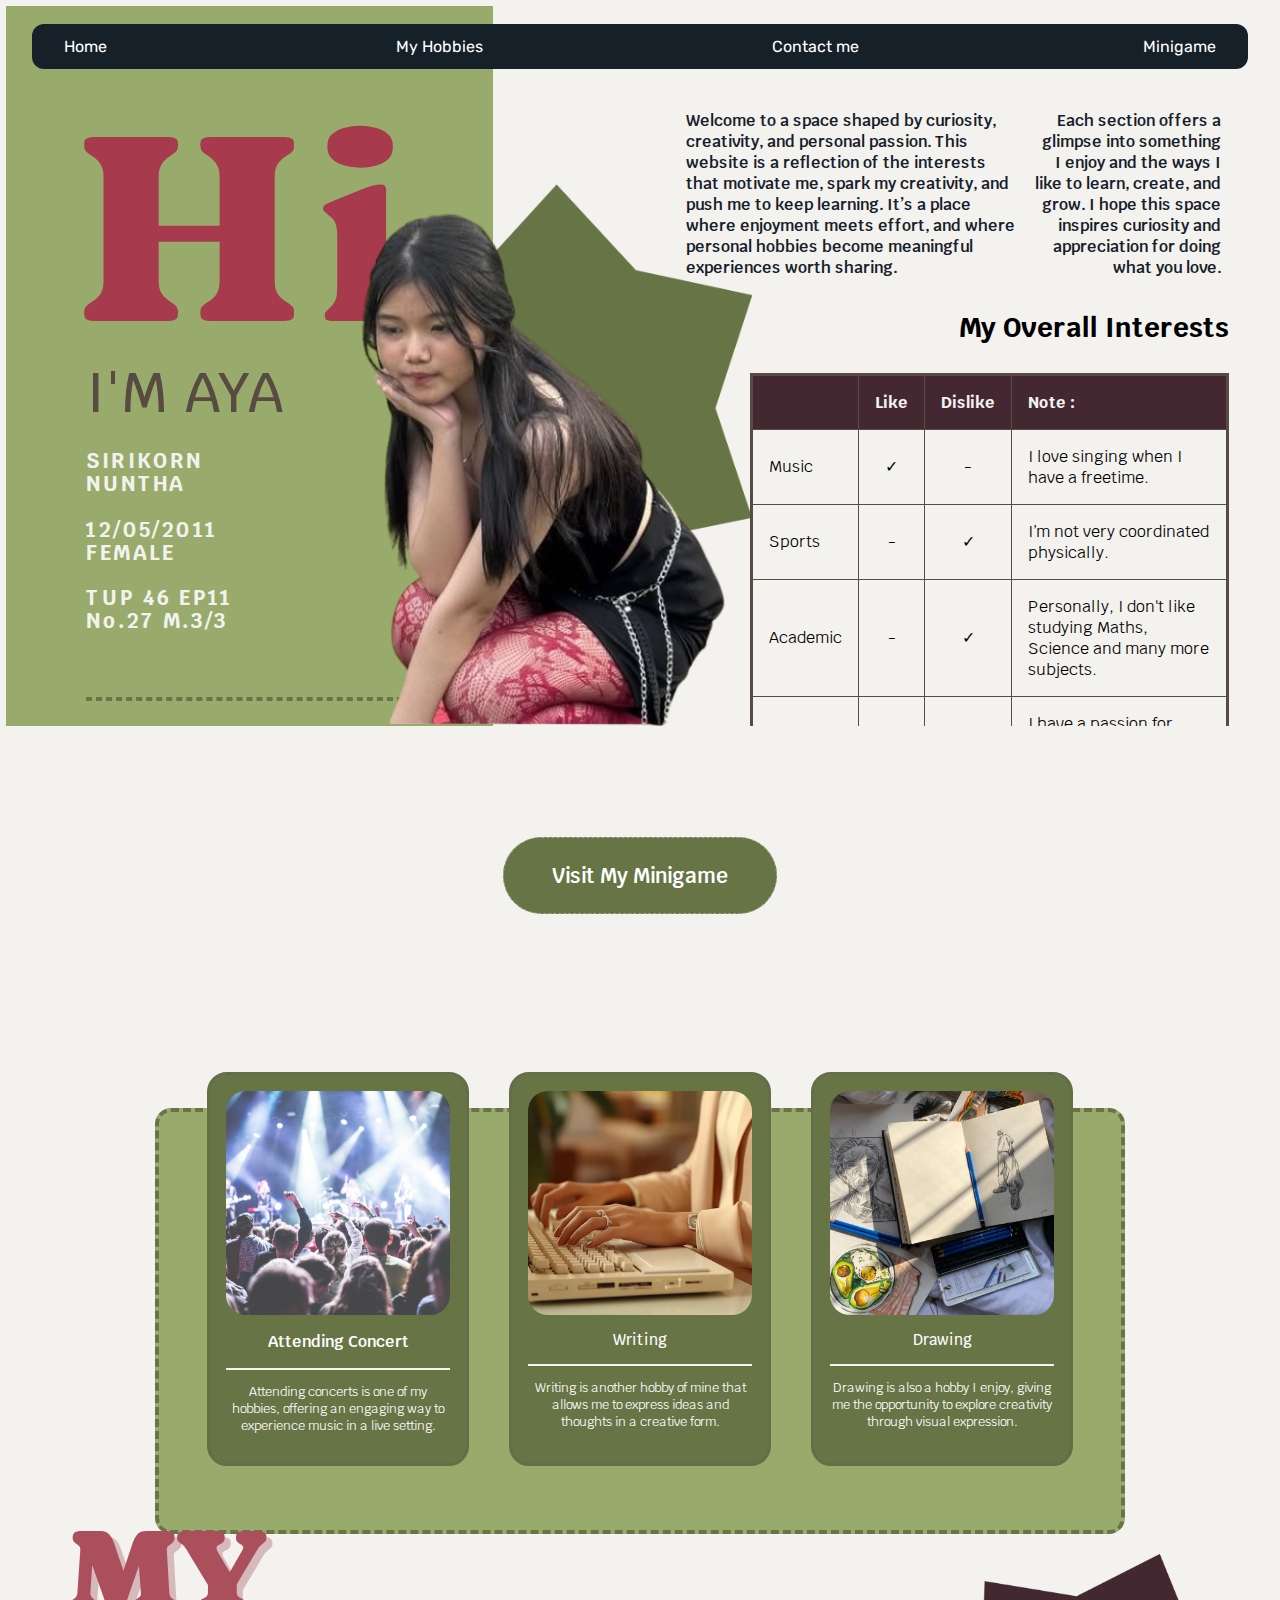
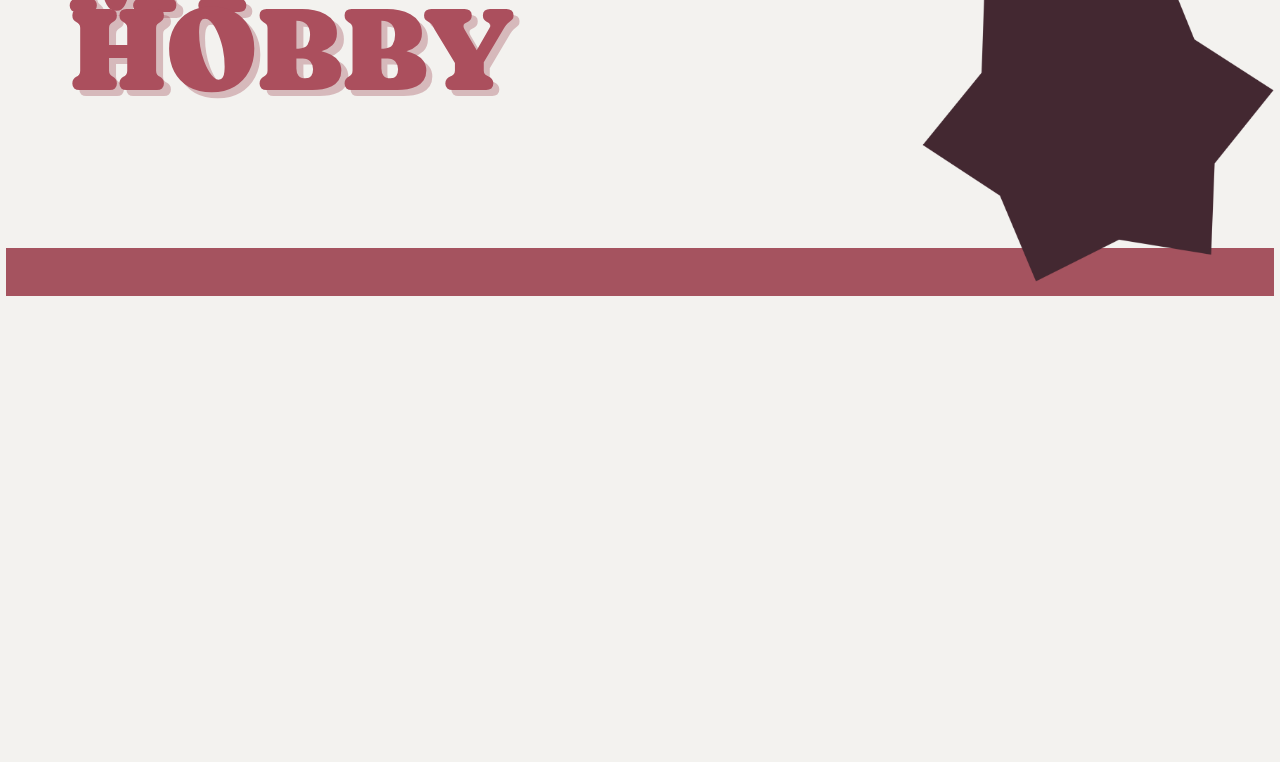
<file: index.html>
<!doctype html>
<html>
<head>
	<link rel="preconnect" href="https://fonts.googleapis.com">
<link rel="preconnect" href="https://fonts.gstatic.com" crossorigin>
<link href="https://fonts.googleapis.com/css2?family=Rubik:ital,wght@0,300..900;1,300..900&display=swap" rel="stylesheet">
<link href="https://fonts.googleapis.com/css2?family=Caprasimo&display=swap" rel="stylesheet">
<link href="https://fonts.googleapis.com/css2?family=Krub:ital,wght@0,200;0,300;0,400;0,500;0,600;0,700;1,200;1,300;1,400;1,500;1,600;1,700&display=swap" rel="stylesheet">


<meta charset="utf-8">
<meta name="viewport" content="width=device-width, initial-scale=1.0">

<title>My Hobby</title>
<link rel="stylesheet" href="Home.css">
</head>

<body style="zoom: 80%; justify-content: center;align-items: center; display: flex; flex-direction: column;">
<nav class="navbar">
  <a href="index.html">Home</a>

  <div class="dropdown">
    <button type="button" id="menu-toggle" onclick="menuFunction()">
      My Hobbies
    </button>

    <div id="Dropdown" class="dropdown-content">
      <a href="Hobby1.html">Attending Concert</a>
      <a href="Hobby2.html">Writing</a>
      <a href="Hobby3.html">Drawing</a>
    </div>
  </div>

  <a href="Contact.html">Contact me</a>
   <a href="Minigame.html">Minigame</a>
</nav>
<div class="wrapper1" >
    <div class="introduce">
        <h1>Hi</h1>
        <h2>I'M AYA</h2>
        <p>SIRIKORN<br>NUNTHA<br>
            <br>12/05/2011<br>FEMALE<br>
            <br>TUP 46  EP11<br>No.27 M.3/3</p>
            <hr style="border: 3px dashed #677446; margin-top: 80px;">
    </div>

    <img src="star1.PNG" style="width: 570px;
     position: absolute; z-index: -1; left: 420px; top: 220px;">

    <img src="me2.jpg" style="height: 700px; z-index: 5; position: relative; bottom: -100px; left: -250px;">
    <div class="right-box">
        <div class="description">
            
            <div class="left">
            <p>Welcome to a space shaped by curiosity, creativity, 
                and personal passion. This website is a reflection 
                of the interests that motivate me, spark my creativity,
                 and push me to keep learning. It’s a place where enjoyment 
                 meets effort, and where personal hobbies become meaningful
                  experiences worth sharing.</p></div>
             <div class="right"><p>Each section offers a glimpse into something I enjoy and the ways
             I like to learn, create, and grow. I hope this space inspires curiosity
              and appreciation for doing what you love.</p></div>
        </div>

        <h3 style="text-align: right; margin-right: 80px; font-size: 34px; margin-top: 20px;">My Overall Interests</h3>
        <table>
        <tr>
            <th style="text-align: left;">    </th>
            <th>Like</th>
            <th>Dislike</th>
            <th style="text-align: left;">Note :</th>
        </tr>
        <tr>
            <td style="text-align: left;">Music</td>
            <td>✓</td>
            <td>-</td>
            <td style="text-align: left;">I love singing when I have a freetime.</td>
        </tr>
        <tr>
               <td style="text-align: left;">Sports</td>
            <td>-</td>
            <td>✓</td>
            <td style="text-align: left;">I’m not very coordinated physically.</td>
        </tr>
        <tr>
            <td style="text-align: left;">Academic</td>
            <td>-</td>
            <td>✓</td>
            <td style="text-align: left;">Personally, I don't like studying Maths, Science and many more subjects.</td>
        </tr>
        <tr>
            <td style="text-align: left;">Arts</td>
            <td>✓</td>
            <td>-</td>
            <td style="text-align: left;">I have a passion for Arts.</td>
         
        </tr>
        </table>
        <div class="info-container">
           <a href="https://www.instagram.com/mayamiayaa/"><p>IG : MAYAMIAYAA</p></a>
           <a href="https://x.com/Carrot3a"><p>X : Carrot3a</p></a>


        </div>
    </div>


</div>



    
<br><br><br><br><br><br><br><br>
<div class="minigame-link">
        <a href="Minigame.html" style=" padding: 30px 60px; border-radius: 50px; border: #9fa985 dashed 2px;
        color: white; font-weight: 600; font-size: 26px; background-color: #677446; text-decoration: none; "> Visit My Minigame</a>


        
</div>
<br><br><br>
<div class="wrapper2">

    <div class="hobby-box">
        <div class="hobbies">
            <a href="Hobby1.html">
                <div><div class="hobby-img"><img src="attendingconcert.jpg"></div>
                    <h3 style="font-weight: 600; font-size: 20px;">Attending Concert</h3>
                    <hr style="border: 0.5px solid #f3f2ef;">
                    <p style="font-weight: 400;">Attending concerts is one of my hobbies, offering an engaging way to experience music in a live setting.</p>
                </div>
            </a>
             <a href="Hobby2.html">
                <div><div class="hobby-img"><img src="writing.avif"></div>
                    <h3 style="font-weight: 500;">Writing</h3>
                    <hr style="border: 0.5px solid #f3f2ef;">
                    <p style="font-weight: 400;">Writing is another hobby of mine that allows me to express ideas and thoughts in a creative form.</p>
                </div>
            </a>
             <a href="Hobby3.html">
                <div><div class="hobby-img"><img src="drawing.jpg"></div>
                    <h3 style="font-weight: 500;">Drawing</h3>
                    <hr style="border: 0.5px solid #f3f2ef; ">
                    <p style="font-weight: 400;">Drawing is also a hobby I enjoy, giving me the opportunity to explore creativity through visual expression.</p>
                </div>
            </a>
        </div>
</div>

    </div>



    <button id="topBtn"><img src="btnup.png" alt="Top Button"></button>


    <div class="wrapper4" style="width: 100%;">
    <h4 class="topichead">MY<br>HOBBY</h4>

   


    <footer class="foot" style="width: 100%; position: relative; overflow: visible; bottom: 0px;">
 <img src="star2.PNG" style="position: absolute; right: 0; bottom: 0px; width: 450px; height: auto; z-index: 2;">
    <div class="footer-bar" style="width: 100%; height: 60px; background-color: #a5535f;"></div>
</footer>

</div>
    <script>

function menuFunction() {
  document.getElementById("Dropdown").classList.toggle("show");
}

window.addEventListener("click", function(event) {
  if (!event.target.closest(".dropdown")) {
    document.getElementById("Dropdown").classList.remove("show");
  }
});


const topBtn = document.getElementById("topBtn");



window.addEventListener("scroll", () => {

  topBtn.style.display = window.scrollY > 300 ? "block" : "none";

});



topBtn.addEventListener("click", () => {

  window.scrollTo({ top: 0 });

});


</script>

</body>
</html>
</file>
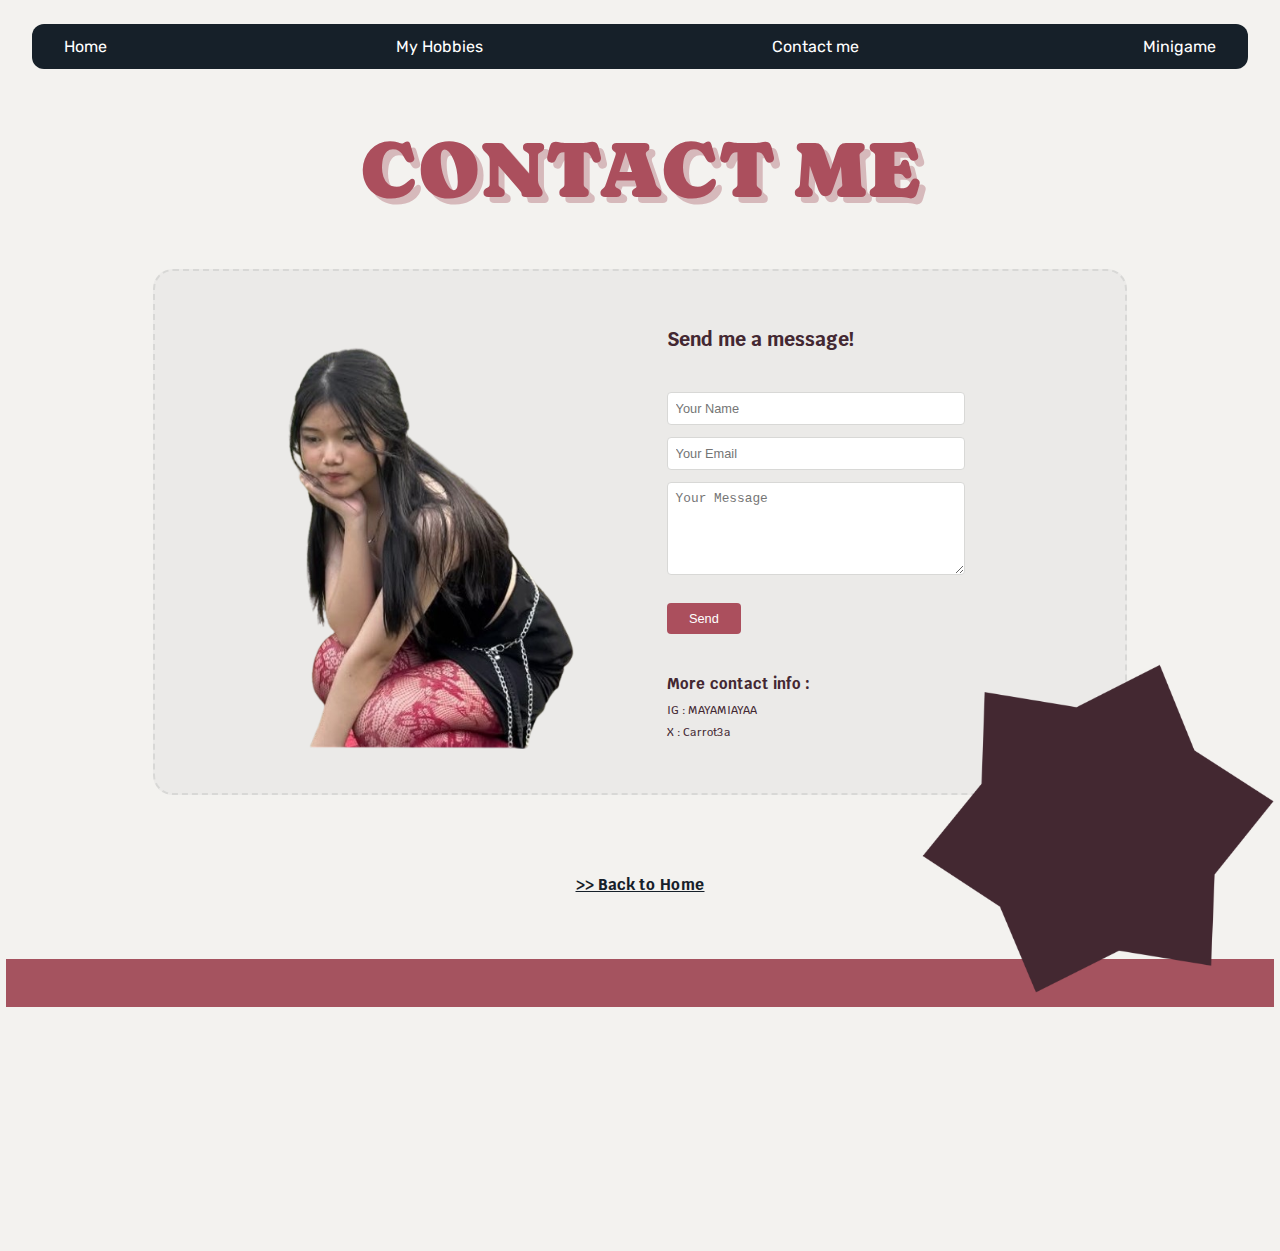
<file: Contact.html>
<!doctype html>
<html>
<head>
	<link rel="preconnect" href="https://fonts.googleapis.com">
<link rel="preconnect" href="https://fonts.gstatic.com" crossorigin>
<link href="https://fonts.googleapis.com/css2?family=Rubik:ital,wght@0,300..900;1,300..900&display=swap" rel="stylesheet">
<link href="https://fonts.googleapis.com/css2?family=Caprasimo&display=swap" rel="stylesheet">
<link href="https://fonts.googleapis.com/css2?family=Krub:ital,wght@0,200;0,300;0,400;0,500;0,600;0,700;1,200;1,300;1,400;1,500;1,600;1,700&display=swap" rel="stylesheet">


<meta charset="utf-8">
<meta name="viewport" content="width=device-width, initial-scale=1.0">

<title>My Hobby</title>
<link rel="stylesheet" href="Contact.css">
</head>

<body style="zoom: 80%; justify-content: center;align-items: center; display: flex; flex-direction: column;">
<nav class="navbar">
  <a href="index.html">Home</a>

  <div class="dropdown">
    <button type="button" id="menu-toggle" onclick="menuFunction()">
      My Hobbies
    </button>

    <div id="Dropdown" class="dropdown-content">
      <a href="Hobby1.html">Attending Concert</a>
      <a href="Hobby2.html">Writing</a>
      <a href="Hobby3.html">Drawing</a>
    </div>
  </div>

  <a href="Contact.html">Contact me</a>
   <a href="Minigame.html">Minigame</a>
</nav>

<div class="wrapper">

<h1 class="topichead">CONTACT ME</h1>
<div class="Contact" >
    <div class="left">
        <img src="me2.jpg" style="margin-bottom: 0;">
    </div>

    <div class="right">

        <h2>Send me a message!</h2>

        <form id="contactForm">
            <input type="text" id="name" name="name" placeholder="Your Name" required>
            <input type="email" name="email" placeholder="Your Email" required>
            <textarea name="message" placeholder="Your Message" required rows="5"></textarea>
            <button type="submit">Send</button>
        </form>

    <div class="info-container">
        <h3>More contact info :</h3>
         <a href="https://www.instagram.com/mayamiayaa/"><p style="margin-top: -5px;">IG : MAYAMIAYAA</p></a>
        <a href="https://x.com/Carrot3a"><p style="margin-top: -5px;">X : Carrot3a</p></a>
    </div>

    </div>
</div>
   

<a href="index.html" style="text-decoration: underline; color: #162029; font-weight: 700; font-size: larger;"> >> Back to Home</a>
</div>

    <footer class="foot" style="width: 100%; position: relative; overflow: visible; bottom: 0px;">
 <img src="star2.PNG" style="position: absolute; right: 0; bottom: 0px; width: 450px; height: auto; z-index: 2;">
    <div class="footer-bar" style="width: 100%; height: 60px; background-color: #a5535f;"></div>
</footer>

</div>
    <script>

function menuFunction() {
  document.getElementById("Dropdown").classList.toggle("show");
}

window.addEventListener("click", function(event) {
  if (!event.target.closest(".dropdown")) {
    document.getElementById("Dropdown").classList.remove("show");
  }
});

document.getElementById("contactForm").addEventListener("submit", function(event) {
    event.preventDefault(); 
    
    const name = this.elements["name"].value;

    alert("Thank you, " + name + "! Your message has been sent 💌");

    this.reset(); 
});

const topBtn = document.getElementById("topBtn");



window.addEventListener("scroll", () => {

  topBtn.style.display = window.scrollY > 300 ? "block" : "none";

});



topBtn.addEventListener("click", () => {

  window.scrollTo({ top: 0 });

});

</script>

</body>
</html>
</file>
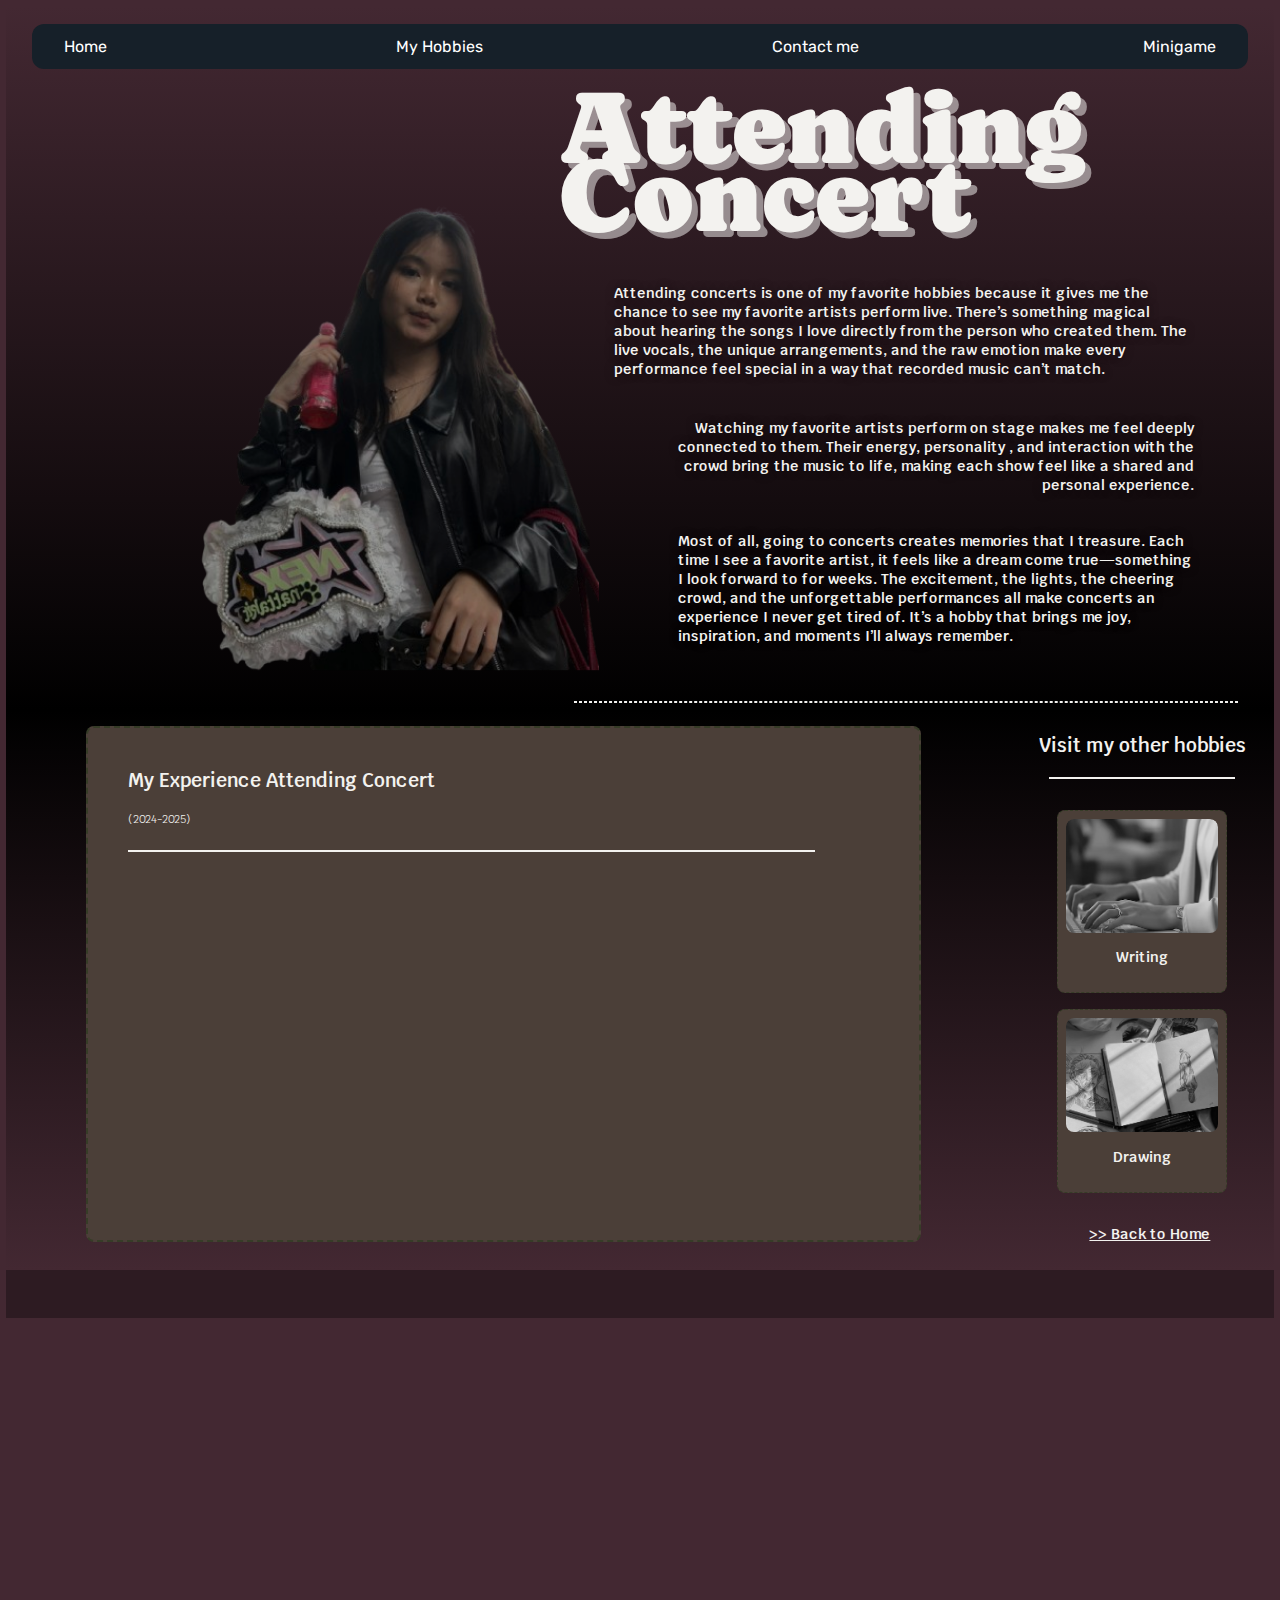
<file: Hobby1.html>
<!doctype html>
<html>
<head>
	<link rel="preconnect" href="https://fonts.gstatic.com" crossorigin>
<link href="https://fonts.googleapis.com/css2?family=Rubik:ital,wght@0,300..900;1,300..900&display=swap" rel="stylesheet">
<link href="https://fonts.googleapis.com/css2?family=Caprasimo&display=swap" rel="stylesheet">
<link href="https://fonts.googleapis.com/css2?family=Krub:ital,wght@0,200;0,300;0,400;0,500;0,600;0,700;1,200;1,300;1,400;1,500;1,600;1,700&display=swap" rel="stylesheet">



<meta charset="utf-8">
<title>My Hobby</title>
<link rel="stylesheet" href="Hobby1.css">
</head>

<body>
	<nav class="navbar">
  <a href="index.html">Home</a>

  <div class="dropdown">
    <button type="button" id="menu-toggle" onclick="menuFunction()">
      My Hobbies
    </button>

    <div id="Dropdown" class="dropdown-content">
      <a href="Hobby1.html">Attending Concert</a>
      <a href="Hobby2.html">Writing</a>
      <a href="Hobby3.html">Drawing</a>
    </div>
  </div>

  <a href="Contact.html">Contact me</a>
   <a href="Minigame.html">Minigame</a>
</nav>

	<div class="topic">
		<img src="me.jpg" class="overlay">
		
		<video muted autoplay loop="none" src="https://files.catbox.moe/kgrnxr.mp4" class="topicvid"></video>
		<div class="abouttopic">
			<div class="head">
				<h1>Attending<br> Concert</h1>
		</div>

		<p>Attending concerts is one of my favorite 
	hobbies because it gives me the chance to see my favorite artists 
	perform live. There’s something magical about hearing the songs I
	 love directly from the person who created them. The live vocals,
	 the unique arrangements, and the raw emotion make every performance 
	 feel special in a way that recorded music can’t match.
		</p>
		<p style="text-align: right; margin-left: 50px; margin-top: 50px;">
	Watching my favorite artists perform on stage makes me feel deeply connected to them. Their energy, personality
	, and interaction with the crowd bring the music to life, making each show feel like a shared and personal experience.
		<br><br><br>
		</p>
		<p style="margin-left: 80px;">
	Most of all, going to concerts creates memories that I treasure.
 	Each time I see a favorite artist, it feels like a dream come 
 	true—something I look forward to for weeks. The excitement, the 
 	lights, the cheering crowd, and the unforgettable performances 
 	all make concerts an experience I never get tired of. It’s a hobby 
 	that brings me joy, inspiration, and moments I’ll always remember.
		</p>
		<hr style="border: 2px dashed #f3f2ef; margin-right:45px; font-size: 8px; margin-top: 70px;">
	
		</div>
		
	</div>

	<div class="wrapper2">

<div class="experience">
	<div class="container">
		<p style= "font-size: 24px; font-weight: 600; text-align: left; color: #f3f2ef"> My Experience Attending Concert</p>
		<p style="font-size: 14px; font-weight: 400; text-align: left; color: #f3f2ef;">(2024-2025)</p>
		
	</div>
	<hr style="border: 2px solid #f3f2ef; margin-top: -5px; margin-bottom: 0; margin: 30px; font-size: 22px;">
		<div class="video-container">
			<div class="bar"><video muted autoplay loop="none" src="https://files.catbox.moe/w2zq6o.MP4" alt="Concert vdo 1"></video><p>Fanta Fest 2024 - VIIS</p></div>
			<div class="bar"><video muted autoplay loop="none" src="https://files.catbox.moe/kvyf5r.MP4" alt="Concert vdo 2"></video><p>Fanta Fest 2024 - BUS</p></div>
			<div class="bar"><video muted autoplay loop="none" src="https://files.catbox.moe/02wim1.MP4" alt="Concert vdo 3"></video><p>WALK THE LINE BKK</p></div>
			<div class="bar"><video muted autoplay loop="none" src="https://files.catbox.moe/f166qe.MP4" alt="Concert vdo 4"></video><p>Mixedpop 2025</p></div>
			<div class="bar"><video muted autoplay loop="none" src="https://files.catbox.moe/kgrnxr.mp4" alt="Concert vdo 5"></video><p>BUS Light The World</p></div>
			<div class="bar"><video muted autoplay loop="none" src="https://files.catbox.moe/jyritk.mp4" alt="Concert vdo 6"></video><p>centralwOrld <br>Countdown 2025</p></div>
		</div>
</div>

<div class="More">
	<div class="container1">
		<p style="font-size: 24px; font-weight: 600; color: #f3f2ef;">Visit my other hobbies</p>
	<hr style="border: 2px solid #f3f2ef; margin-top: 5px; margin-bottom: 20px; margin: 20px; font-size: 20px;">
	</div>
	<div class="links">
		<a href="Hobby2.html">
			<div class="box">
				<div class="img-box"><img src="writing.avif" alt="Writing" style="width: 100%; height: 200px; object-fit: cover; border-radius: 10px;"></div>
				<p>Writing</p>
			</div>
		</a>
		<a href="Hobby3.html">
			<div class="box" style="margin-top: 20px;">
				<div class="img-box"><img src="drawing.jpg" alt="Drawing" style="width: 100%; height: 200px; object-fit: cover; border-radius: 10px;"></div>
				<p>Drawing</p>
			</div>
		</a>
	<div class="bth"><a href="index.html"><p>>> Back to Home</p></a></div>
</div>

</div>
</div>

   <button id="topBtn"><img src="btnup.png" alt="Top Button"></button>

    <footer style="width: 100%; height: 60px; background-color: #2d1b22; margin: 0;"></footer>
	<script>
		function menuFunction() {
  document.getElementById("Dropdown").classList.toggle("show");
}

window.addEventListener("click", function(event) {
  if (!event.target.closest(".dropdown")) {
    document.getElementById("Dropdown").classList.remove("show");
  }
});
const topBtn = document.getElementById("topBtn");



window.addEventListener("scroll", () => {

  topBtn.style.display = window.scrollY > 300 ? "block" : "none";

});



topBtn.addEventListener("click", () => {

  window.scrollTo({ top: 0 });

});

	</script>
</body>
</html>
</file>
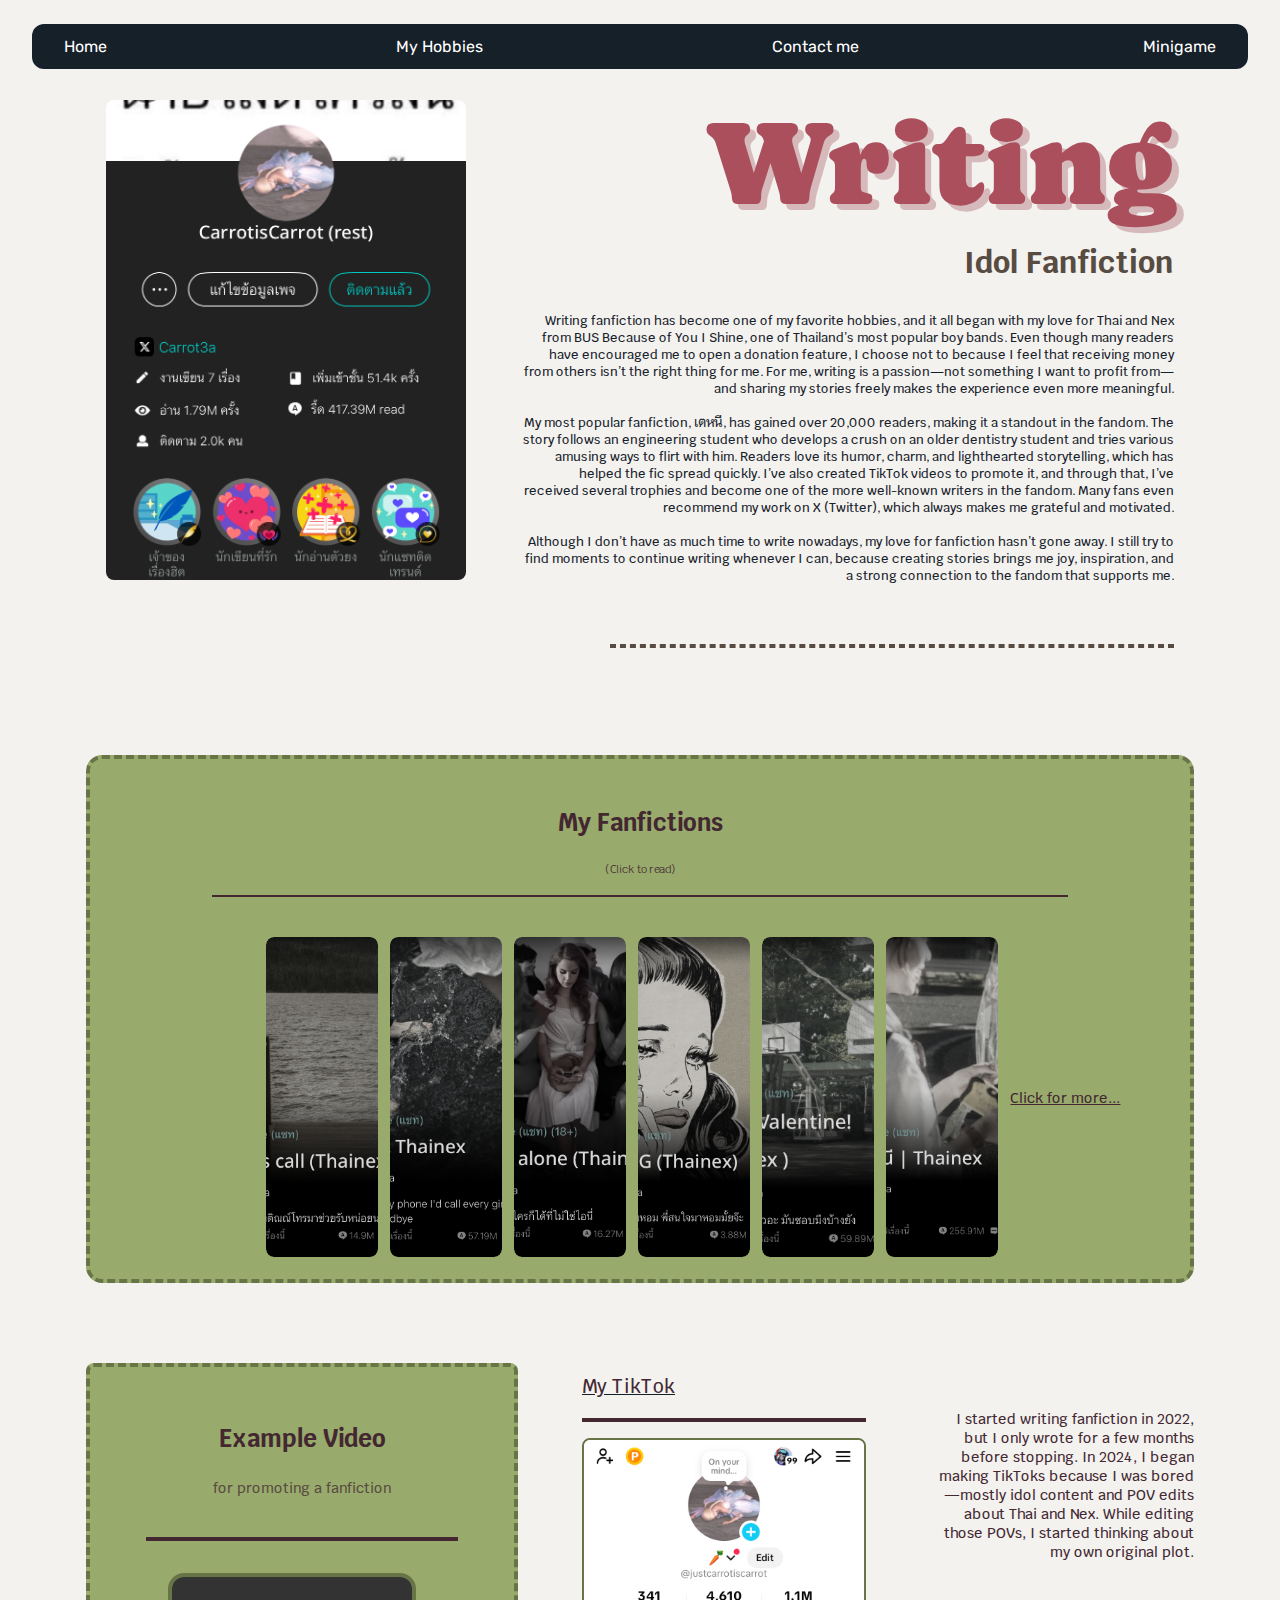
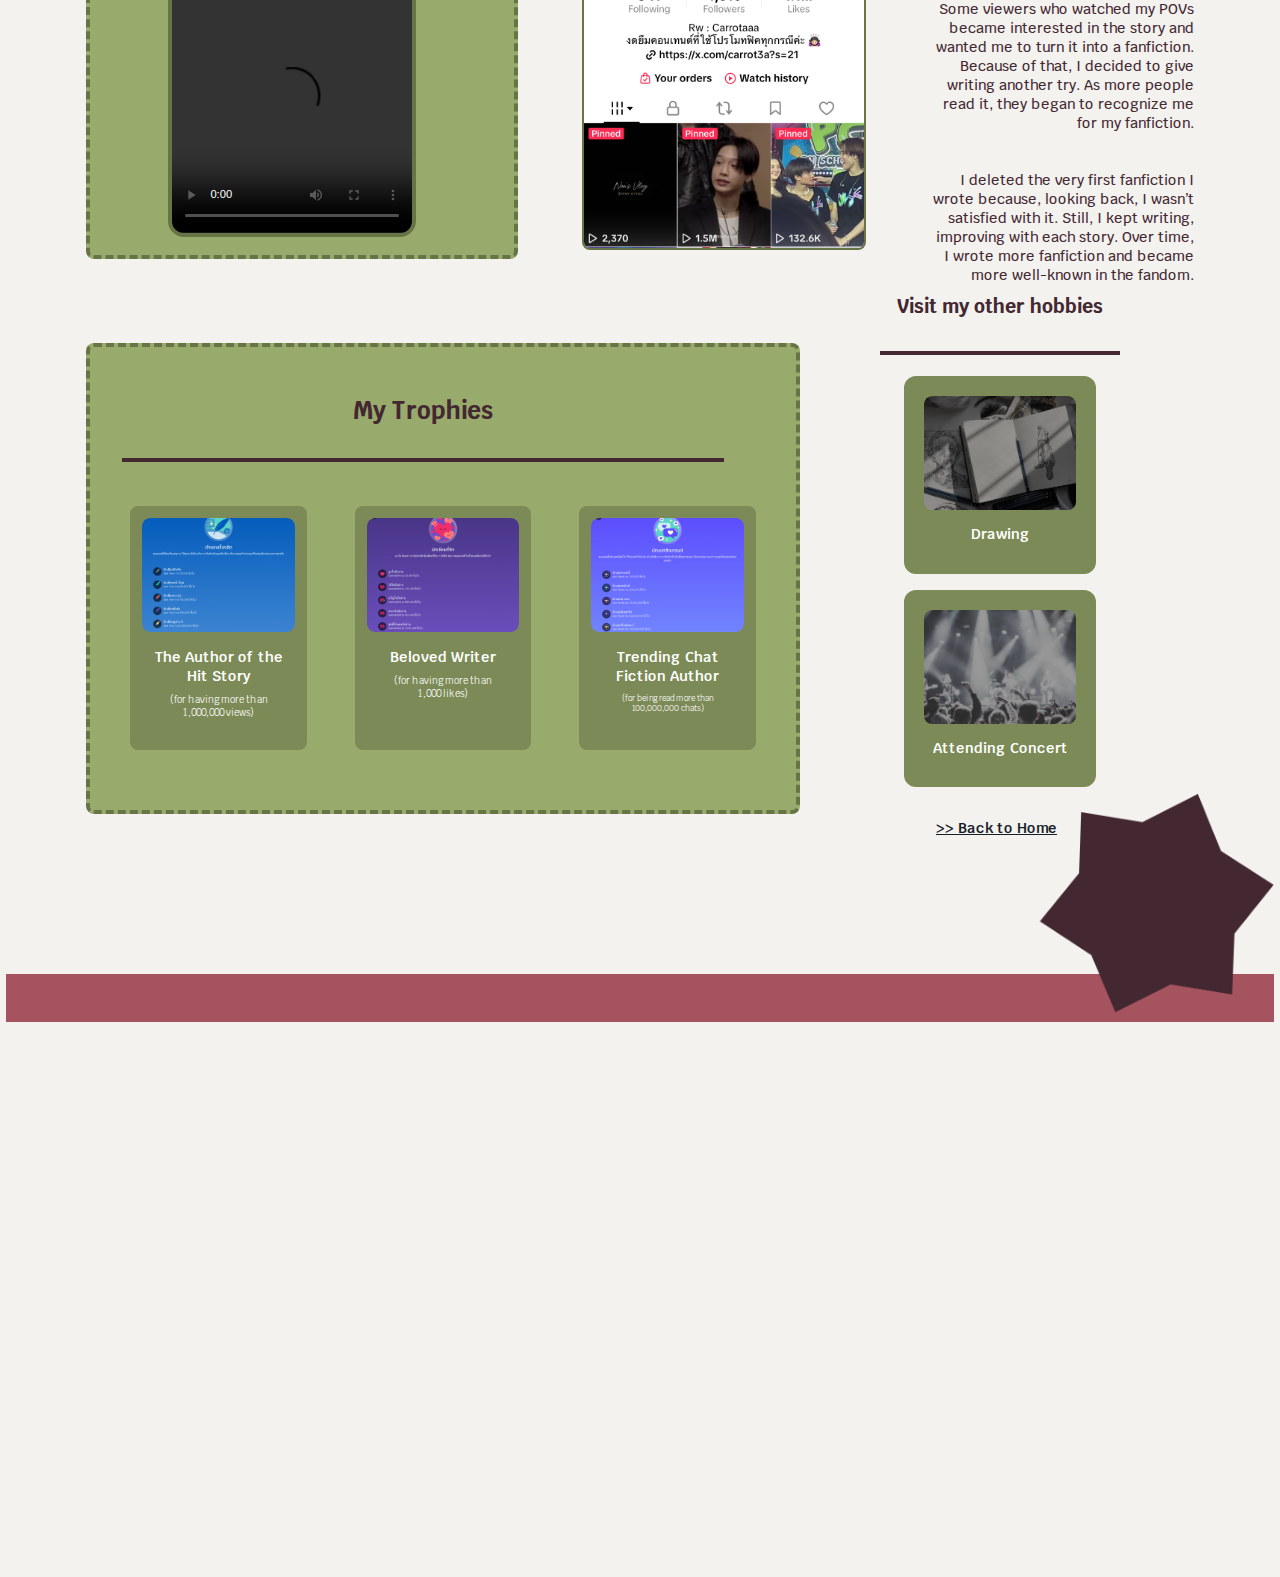
<file: Hobby2.html>
<!doctype html>
<html>
<head>
	<link rel="preconnect" href="https://fonts.gstatic.com" crossorigin>
<link href="https://fonts.googleapis.com/css2?family=Rubik:ital,wght@0,300..900;1,300..900&display=swap" rel="stylesheet">
<link href="https://fonts.googleapis.com/css2?family=Caprasimo&display=swap" rel="stylesheet">
<link href="https://fonts.googleapis.com/css2?family=Krub:ital,wght@0,200;0,300;0,400;0,500;0,600;0,700;1,200;1,300;1,400;1,500;1,600;1,700&display=swap" rel="stylesheet">

<meta charset="utf-8">
<title>My Hobby</title>
<link rel="stylesheet" href="Hobby2.css">
</head>

<body>
	<nav class="navbar">
  <a href="index.html">Home</a>

  <div class="dropdown">
    <button type="button" id="menu-toggle" onclick="menuFunction()">
      My Hobbies
    </button>

    <div id="Dropdown" class="dropdown-content">
      <a href="Hobby1.html">Attending Concert</a>
      <a href="Hobby2.html">Writing</a>
      <a href="Hobby3.html">Drawing</a>
    </div>
  </div>

  <a href="Contact.html">Contact me</a>
   <a href="Minigame.html">Minigame</a>
</nav>

	<div class="wrapper">
<div>
	
	<img src="profile.jpg" style="aspect-ratio: 3 / 4;
    width: 450px; object-fit: cover; border-radius: 10px;">
</div> 
<div>
	<p class="topichead">Writing</p>
	<p style="margin-top: -100px; font-weight: 700; font-size: 38px; text-align: right; color: #584b42;">Idol Fanfiction</p>

<p style="margin-top: 20px; font-weight: 500; text-align: right; padding-left: 70px;">
	Writing fanfiction has become one of my favorite hobbies,
     and it all began with my love for Thai and Nex from BUS Because of You I Shine,
      one of Thailand’s most popular boy bands. Even though many readers have encouraged
       me to open a donation feature, I choose not to because I feel that receiving money 
       from others isn’t the right thing for me. For me, writing is a passion—not something
        I want to profit from—and sharing my stories freely makes the experience even more meaningful.
<br><br>
My most popular fanfiction, เตหนี, has gained over 20,000 readers, making it a standout in the fandom.
 The story follows an engineering student who develops a crush on an older dentistry student and tries
  various amusing ways to flirt with him. Readers love its humor, charm, and lighthearted storytelling,
   which has helped the fic spread quickly. I’ve also created TikTok videos to promote it, and through 
   that, I’ve received several trophies and become one of the more well-known writers in the fandom.
    Many fans even recommend my work on X (Twitter), which always makes me grateful and motivated.
<br><br>
Although I don’t have as much time to write nowadays, my love for fanfiction hasn’t gone away. 
I still try to find moments to continue writing whenever I can, because creating stories brings
 me joy, inspiration, and a strong connection to the fandom that supports me.
</p>
<hr style="border: 3px dashed #584b42; margin-top: 75px; margin-left: 180px;">
	</div>
</div>


<div class="experience">
	<div class="container">
		<p style="color: #432832; font-size: 30px; font-weight: 700;">My Fanfictions</p>
        <p style="margin-top: -20px; font-size: 14px; font-weight: 400; color: #432832">(Click to read)</p>
	</div>
	<hr style="border: 1px solid #432832; margin-top: 5px; margin-bottom: 20px; width: 80%; text-align: center;">
		<div class="image-container">
			<a href="https://www.readawrite.com/a/e10327ff60b88e16d1595268434f076a?r=user_page" class="bar" target="_blank"><img src="misscall.jpg" alt="Concert vdo 1" ></video><p>Most Iconic</p></a>
			<a href="https://www.readawrite.com/a/59eb4986fcff48b4b8b4905dc0d5eaf0?r=user_page" class="bar" target="_blank"><img src="119.jpg" alt="Concert vdo 2"></video></a>
			<a href="https://www.readawrite.com/a/d08612ce366c26c8e624bb7a242646ca?r=user_page" class="bar" target="_blank"><img src="inn.jpg" alt="Concert vdo 3" ></video><p>Most Liked</p></a>
			<a href="https://www.readawrite.com/a/15854d7718191b69c1150a69dcb44fde?r=user_page" class="bar" target="_blank"><img src="jubjang.jpg" alt="Concert vdo 4"></video></a>
			<a href="https://www.readawrite.com/a/d6ed792988e25d014f90e58342fff194?r=user_page" class="bar" target="_blank"><img src="mrvalentines.jpg" alt="Concert vdo 5"></video></a>
			<a href="https://www.readawrite.com/a/1afc80fa0363dc6cb716dd86751f2331?r=user_page" class="bar" target="_blank"><img src="taynee.jpg" alt="Concert vdo 6"></video><p>Most Read</p></a>
            <div class="cfm">
                <a href="https://www.readawrite.com/?action=user_page&user_id_publisher=5883262&author=fbd35fd8cdd1c207e4a01be97bcafb1e" target="_blank"><p>Click for more...</p></a>
            </div>
            </div>
		</div>
</div>

<div class="wrapper2">

	<div class="video-player">
 
		<p style="color: #432832; font-weight: 700; font-size: 30px;">Example Video</p>
		<p style="margin-top: -20px; font-size: 18px; font-weight: 500; color: #584b42;">for promoting a fanfiction</p>
		<hr style="border: 3px solid #432832; margin-top: 5px; margin-bottom: 20px; margin: 40px;font-size: 14px;">
		<video src="https://files.catbox.moe/em1uzy.mp4" controls>

		</video>

	</div>

	<div class="mytt">
		<div><p style="font-size: 24px; color: #432832; text-decoration: none;">My TikTok</p></div>
		<hr style="border: 3px solid #432832; margin-top: 5px; margin-bottom: 20px;">
		<div class="img-cover">
		<a href="https://www.tiktok.com/@justcarrotiscarrot" target="_blank">
			<img src="ttpf.jpg" class="MytiktokProfile" >
		</a>
		</div>

	</div>
	<p style="font-size: 18px; color: #432832; height: 100%;
	 text-align: right; width: 400px; padding-top: 40px; font-weight: 500;">
		I started writing fanfiction in 2022, but I only wrote for a few months
		 before stopping. In 2024, I began making TikToks because I was bored—mostly
		  idol content and POV edits about Thai and Nex. While editing those POVs,
		   I started thinking about my own original plot.
		   <br><br><br>

		Some viewers who watched my POVs became interested in the story and wanted me 
		to turn it into a fanfiction. Because of that, I decided to give writing another 
		try. As more people read it, they began to recognize me for my fanfiction.
		<br><br><br>
	I deleted the very first fanfiction I wrote because, looking back, I wasn’t satisfied 
	with it. Still, I kept writing, improving with each story. Over time, I wrote more
	 fanfiction and became more well-known in the fandom.
	</p>

	</div>
</div>



<div class="wrapper3">

<div class="MyTrophies">
	<div class="container">
		<p style="color: #432832; font-weight: 800; font-size: 30px;">My Trophies</p>
		<hr style="border: 3px solid #432832; margin-top: 5px; margin-bottom: 20px; margin: 20px;">
	</div>
	<div class="Trophies">
			<div class="box1" style="cursor: pointer;">
				<div class="img-box1" onclick="preview(this)"><img src="theauthorofthehitsrory.PNG" alt="HitStory" style="width: 100%; height: 100%; object-fit: cover; border-radius: 10px;"></div>
				<p style="color: white;">The Author of the Hit Story</p>
				<p style="color: white; font-size: 12px; margin-top: 10px; font-weight: 400;margin: 20px;">(for having more than 1,000,000 views)</p>
			</div>
			<div class="box1" style="cursor: pointer;">
				<div class="img-box1" onclick="preview(this)"><img src="belovedwriter.PNG" alt="Beloved Writer" style="width: 100%; height: 100%; object-fit: cover; border-radius: 10px;"></div>
				<p style="color: white;">Beloved Writer</p>
				<p style="color: white; font-size: 12px; margin-top: 10px; font-weight: 400;margin: 20px;">(for having more than 1,000 likes)</p>
			</div>
            <div class="box1" style="cursor: pointer;">
                <div class="img-box1" onclick="preview(this)"><img src="trendingchatfictionauthoe.PNG" alt="Trending Chat Fiction Author" style="width: 100%; height: 100%; object-fit: cover; border-radius: 10px;"></div>
                <p  style="color: white;">Trending Chat Fiction Author</p>
				<p style="color: white; font-size: 10px; margin-top: 10px; font-weight: 400; margin: 20px;">(for being read more than 100,000,000 chats)</p>
            </div>
        </div>
    </div>
<div class="More">
	<div class="container">
		<p style="color:#432832; font-weight: 800;">Visit my other hobbies</p>
		<hr style="border: 3px solid #432832; margin-top: 30px;">
	</div>
	<div class="links">
		<a href="Hobby3.html">
			<div class="box">
				<div class="img-box"><img src="drawing.jpg" alt="Drawing" style="width: 100%; height: 200px; object-fit: cover; border-radius: 10px;"></div>
				<p style="color: white;">Drawing</p>
			</div>
		</a>
		<a href="Hobby1.html">
			<div class="box" style="margin-top: 20px;">
				<div class="img-box"><img src="attendingconcert.jpg" alt="Concert" style="width: 100%; height: 200px; object-fit: cover; border-radius: 10px;"></div>
				<p style="color: white;">Attending Concert</p>
			</div>
		</a>
	<div class="bth"><a href="index.html"><p>>> Back to Home</p></a></div>
</div>

</div>
</div>
<div id="imageModal" class="modal">
    <span class="close">&times;</span>
    <img id="modalImg" class="modal-content">
</div>

   <button id="topBtn"><img src="btnup.png" alt="Top Button"></button>

<div class="foot" style="width: 100%; position: relative; overflow: visible; bottom: -200px">
 <img src="star2.PNG" style="position: absolute; right: 0; bottom: 0px; width: 300px; height: auto; z-index: 2;">
    <footer style="width: 100%; height: 60px; background-color: #a5535f;"></footer>
</div>
    <script>
		function menuFunction() {
  document.getElementById("Dropdown").classList.toggle("show");
}

window.addEventListener("click", function(event) {
  if (!event.target.closest(".dropdown")) {
    document.getElementById("Dropdown").classList.remove("show");
  }
});

const topBtn = document.getElementById("topBtn");



window.addEventListener("scroll", () => {

  topBtn.style.display = window.scrollY > 300 ? "block" : "none";

});



topBtn.addEventListener("click", () => {

  window.scrollTo({ top: 0 });

});


function preview(element) {
    const modal = document.getElementById("imageModal");
    const modalImg = document.getElementById("modalImg");
    const img = element.querySelector("img");

    modal.style.display = "flex";
    modalImg.src = img.src;
}


document.querySelector(".close").addEventListener("click", function() {
    document.getElementById("imageModal").style.display = "none";
});


document.getElementById("imageModal").addEventListener("click", function(e) {
    if (e.target === this) {
        this.style.display = "none";
    }
});

	</script>
</body>
</html>
</file>
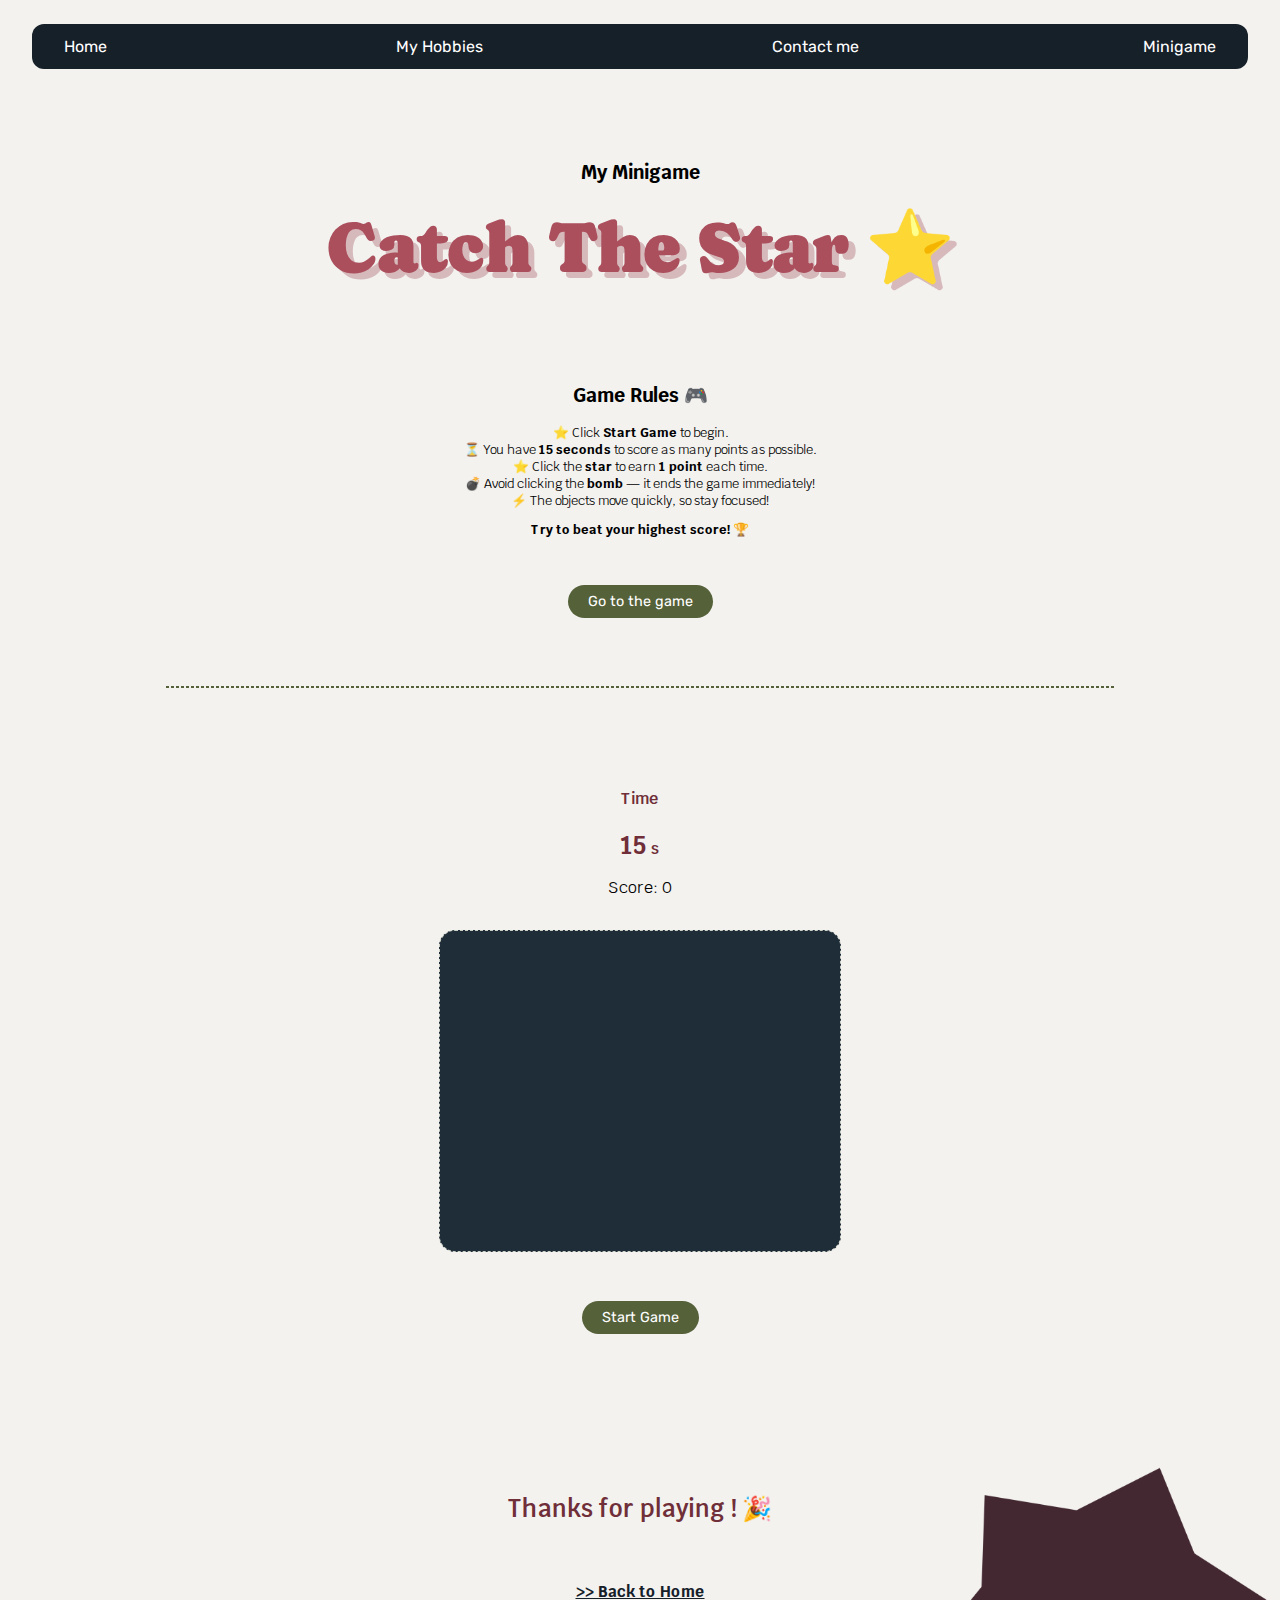
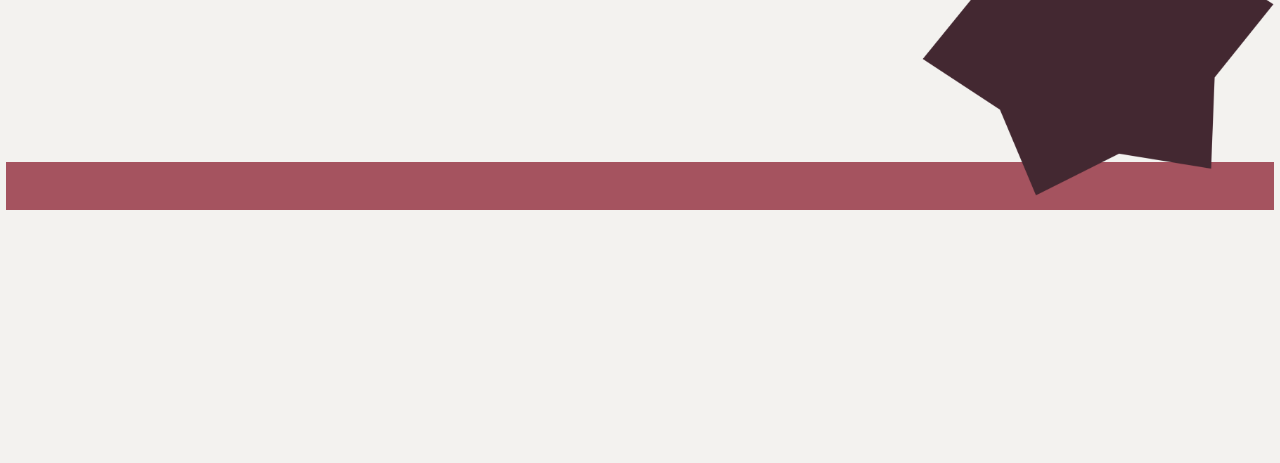
<file: Minigame.html>
<!doctype html>
<html>
<head>
	<link rel="preconnect" href="https://fonts.gstatic.com" crossorigin>
<link href="https://fonts.googleapis.com/css2?family=Rubik:ital,wght@0,300..900;1,300..900&display=swap" rel="stylesheet">
<link href="https://fonts.googleapis.com/css2?family=Caprasimo&display=swap" rel="stylesheet">
<link href="https://fonts.googleapis.com/css2?family=Krub:ital,wght@0,200;0,300;0,400;0,500;0,600;0,700;1,200;1,300;1,400;1,500;1,600;1,700&display=swap" rel="stylesheet">



<meta charset="utf-8">
<title>My Hobby</title>
<link rel="stylesheet" href="Minigame.css">

<style>
  .game-container {
    text-align: center;
    margin-top:-125px
}

#gameArea {
    width: 500px;
    height: 400px;
    margin: 40px auto;
    border: 2px dashed #cdd0c7;
    background-color: #1f2d38;
    border-radius: 20px;
    position: relative;
    overflow: hidden;
}

#star {
    font-size: 40px;
    position: absolute;
    cursor: grabbing;
    display: none;
    transition: transform 0.2s;
    z-index: 999;
}

#star:hover {
    transform: scale(1.3);
}

#startBtn, #goBtn {
    padding: 10px 25px;
    border-radius: 25px;
    border: none;
    background: #556139;
    color: white;
    cursor: pointer;
    font-size: 18px;
    font-family: "Rubik", sans-serif;
    transition: 0.3s;
}

#startBtn:hover {
    transform: scale(1.05);
}

#bomb {
    font-size: 40px;
    position: absolute;
    cursor: grabbing;
    display: none;
    transition: transform 0.2s;
    z-index: 999;
}

#bomb:hover {
    transform: scale(1.2);
}

    

    </style>
</head>



<body style="zoom: 80%;">
	<nav class="navbar">
  <a href="index.html">Home</a>

  <div class="dropdown">
    <button type="button" id="menu-toggle" onclick="menuFunction()">
      My Hobbies
    </button>

    <div id="Dropdown" class="dropdown-content">
      <a href="Hobby1.html">Attending Concert</a>
      <a href="Hobby2.html">Writing</a>
      <a href="Hobby3.html">Drawing</a>
    </div>
  </div>

  <a href="Contact.html">Contact me</a>
   <a href="Minigame.html">Minigame</a>
</nav>



<h2 style="text-align: center; margin-top: 200px;">My Minigame</h2>


<div class="game-container">
    <h2 class="topichead">Catch The Star ⭐</h2>
    <br>
    <h2>Game Rules 🎮</h2>
    <p>
        ⭐ Click <strong>Start Game</strong> to begin.<br>
        ⏳ You have <strong>15 seconds</strong> to score as many points as possible.<br>
        ⭐ Click the <strong>star</strong> to earn <strong>1 point</strong> each time.<br>
        💣 Avoid clicking the <strong>bomb</strong> — it ends the game immediately!<br>
        ⚡ The objects move quickly, so stay focused!

    </p>
    <p><strong>Try to beat your highest score! 🏆</strong></p>

    <br><br>
        <button id="goBtn">Go to the game</button>

    <br>
    <br>
    <br>
    <br>
     <br>

    <hr style="border: 2px dashed #556139; margin: 0 200px;">
    <p style="font-size: 20px; font-weight: 600; color: #6f2e38;">
      <br>
    <br>
    <br>
    <br>
  
    Time<br><br><span id="time" style="font-size: 30px; font-weight: 700">15</span> s
</p>
    <p  style="font-size: 20px;">Score: <span id="score">0</span></p>

    <div id="gameArea">
        <div id="star">⭐</div>
        <div id="bomb">💣</div>
    </div>
    <br>
    <button id="startBtn">Start Game</button>
</div>

<BR><BR><BR><BR><BR><BR><BR>
  <div style="text-align: center; margin-top: 50px;">
    <p style="font-size: 30px; font-weight: 600; color: #6f2e38;">Thanks for playing ! 🎉</p>
    <br><br>
    <a href="index.html" style="text-decoration: underline; color: #162029; font-weight: 700; font-size: larger;"> >> Back to Home</a>


    <button id="topBtn"><img src="btnup.png" alt="Top Button"></button>

 <footer class="foot" style="width: 100%; position: relative; overflow: visible; bottom: 0px; margin-top: 200px;">
 <img src="star2.PNG" style="position: absolute; right: 0; bottom: 0px; width: 450px; height: auto; z-index: 2;">
    <div class="footer-bar" style="width: 100%; height: 60px; background-color: #a5535f;"></div>
</footer>

<script>
		function menuFunction() {
  document.getElementById("Dropdown").classList.toggle("show");
}

window.addEventListener("click", function(event) {
  if (!event.target.closest(".dropdown")) {
    document.getElementById("Dropdown").classList.remove("show");
  }
});


function menuFunction() {
  document.getElementById("Dropdown").classList.toggle("show");
}

window.addEventListener("click", function(event) {
  if (!event.target.closest(".dropdown")) {
    document.getElementById("Dropdown").classList.remove("show");
  }
});



const goBtn = document.getElementById("goBtn");
goBtn.addEventListener("click", () => {

  window.scrollTo({ top: 650  });
}); 


const topBtn = document.getElementById("topBtn");



window.addEventListener("scroll", () => {

  topBtn.style.display = window.scrollY > 700 ? "block" : "none";

});



topBtn.addEventListener("click", () => {

  window.scrollTo({ top: 0 });

});



const star = document.getElementById("star");
const bomb = document.getElementById("bomb");
const gameArea = document.getElementById("gameArea");
const scoreDisplay = document.getElementById("score");
const timeDisplay = document.getElementById("time");
const startBtn = document.getElementById("startBtn");

let score = 0;
let timeLeft = 15;
let gameInterval;
let countdownInterval;

startBtn.addEventListener("click", startGame);

function startGame() {
    score = 0;
    timeLeft = 15;

    scoreDisplay.textContent = score;
    timeDisplay.textContent = timeLeft;

    star.style.display = "block";
    bomb.style.display = "block";
    startBtn.disabled = true;

    moveItems();

    gameInterval = setInterval(moveItems, 800);

    countdownInterval = setInterval(() => {
        timeLeft--;
        timeDisplay.textContent = timeLeft;

        if (timeLeft <= 0) {
            endGame("Time's up!");
        }
    }, 1000);
}

function moveItems() {
    moveElement(star);
    moveElement(bomb);
}

function moveElement(element) {
    const x = Math.random() * (gameArea.clientWidth - 40);
    const y = Math.random() * (gameArea.clientHeight - 40);

    element.style.left = x + "px";
    element.style.top = y + "px";
}

star.addEventListener("click", function() {
    score++;
    scoreDisplay.textContent = score;
});

bomb.addEventListener("click", function() {
    endGame("💣 BOOM! You clicked the bomb!");
});

function endGame(message) {
    clearInterval(gameInterval);
    clearInterval(countdownInterval);

    star.style.display = "none";
    bomb.style.display = "none";
    startBtn.disabled = false;

    alert(message + " Final score: " + score);

    timeLeft = 15;
    timeDisplay.textContent = timeLeft;

   
    score = 0;
    scoreDisplay.textContent = score; }

</script>
</body>
</html>
</file>
<file: Home.css>
body {
    background-color: #f3f2ef;
      font-family: "Krub", sans-serif;
    }





a {
    text-decoration: none;
    color: white; 
    font-weight: 400; 
    transition: 0.3s;
   
     }


a:hover {
    color:#cfcfcf;
     transform: scale(1.02)
}

.navbar {
  background: #162029;
  color: white;
  padding: 15px 40px;
  display: flex;
  justify-content: space-between;
  align-items: center;
  position: fixed;
  right: 40px;
  left: 40px;
  top: 30px;
  border-radius: 15px;
  z-index: 9999;
  font-family: "Rubik", sans-serif;
  font-size: 20px;
}


.navbar a {
  text-decoration: none;
  color: white;
  font-weight: 400;
  transition: 0.3s;
}

.navbar a:hover {
  color: #cfcfcf;
  transform: scale(1.02);
}


.dropdown {
  position: relative;
}


#menu-toggle {
  background: none;
  border: none;
  color: white;
  font-family: "Rubik", sans-serif;
  font-size: 20px;
  cursor: pointer;
  transition: 0.3s;
}

#menu-toggle:hover {
  color: #cfcfcf;
  transform: scale(1.02);
}


.dropdown-content {
  display: none;
  position: absolute;
  top: 55px; 
  left: 0;
  background-color: #162029;
  min-width: 200px;
  border-radius: 10px;
  overflow: hidden;
  z-index: 10000;
  box-shadow: 0px 8px 16px rgba(0,0,0,0.3);
}


.dropdown-content a {
  display: block;
  padding: 15px 20px;
  color: white;
  text-decoration: none;
  font-size: 18px;
}

.dropdown-content a:hover {
  background-color: #1f2d38;
}


.show {
  display: block;
}


.wrapper1{
    display: flex;
    align-items: center;
    box-sizing: border-box;
    margin-top: -50px;
    margin: 0;
    width: 100%;
    overflow: hidden;
    height: 900px;
   
}


.introduce{
    background-color: #99ab6c; 
    padding: 50px 100px; 
    margin-top: 0;

}

.introduce h1{
    font-family: "Caprasimo", serif;
    font-size: 370px;
    color: #a73a4c;
    margin-top: 40px;
    margin-right: 0;
    margin-left: -20px;
    font-weight: 400;
       -webkit-text-stroke-width: 20px;
    -webkit-text-stroke-color: #99ab6c;
}
.introduce h2{
    font-size: 70px;
    color: #584b42;
    margin-top: -300px;
    font-weight: 500;
    letter-spacing: 2px;

}

.introduce p{
    font-size: 26px;
    color: #f3f2ef;
    line-height: 1.1;
    font-weight: 700;
    margin-top: -30px;
    letter-spacing: 3px;
}

.description{
   display: flex;
   color: #162029;
   flex-direction: row;
   font-weight: 600;
   font-size: 20px;
   margin-right: 90px;
   
   
}

.left{
    text-align: left;
    margin-left: 0;
}
.right{
    text-align: right;
    margin-left: 20px;
    
}

.right-box{
    height: 100% ;
    margin-right: 0px;
    margin-top: 120px;
    padding-right: 20px;
    margin-left: -400px;
    padding: 0 80px;
    display: flex;
    flex-direction: column;
    padding-top: 100px;

}


table {
    margin-top: 20px;
    border-collapse: collapse;
    font-size: 20px;
    background-color: #f3f2ef;
    border: 4px solid #584b42;
    text-align: center;
    margin: 0 80px;

}


td, th {padding: 20px;
        border: 2px solid#584b42;}

th {background-color: #432832;
     color: #f3f2ef;}


.info-container a p {
    border: 3px solid #677446;
    padding: 20px 60px;
    text-align: center;
    border-radius: 60px;
    font-size: 20px;
    font-weight: 600;
    color: #677446;
}
.info-container {
    display: flex;
     gap: 100px;
     margin-left:200px;
     margin-top: 20px;
    transition: 0.3s ease;
}

.info-container a:hover {
    filter: brightness(0.5);
    transform: scale(1.02);
    cursor: grab;
}
.wrapper2 {
    height: 60vh;
    margin-right: 0;
    margin-left: 0;
    padding: 250px;
    overflow: hidden;
    padding-bottom: 100px;
    margin-top: 0px;
}

.hobby-box {
    background-color: #99ab6c;
    border: 5px dashed #677446;
    border-radius: 20px;
    padding: 50px 60px;
    align-items: center;
    margin-top: -40px;
}
.hobbies {
    display: flex;
    gap: 50px;
    margin-top: -100px;
    justify-content: center;

}

.hobbies a {
    background-color: #677446;
    border-radius: 25px;
    padding: 20px;
    border: 4px solid #656f47;
    text-align: center;
    width: 280px;
    margin-bottom: 30px;
    transition: 0.5s ease;
    
    
}

.hobbies a:hover {
    color: white;
    transform: translateY(-20px);
}

.hobby-img {
    width: 280px;
    aspect-ratio: 1/1;
    border-radius: 25px;
    overflow: hidden;
}

.hobby-img img{
    width: 100%;
     height: 280px;
      object-fit: cover; 
      border-radius: 10px;
}
.topichead {
    font-family: "Caprasimo", serif;
    font-size: 150px;
    color: #ab4f5d;
    font-weight: 400;
    z-index: 5;
    text-shadow: 8px 8px 0px#9231414c;
    line-height: 0.65;
    letter-spacing:-2px;
    margin-left: 80px;
    margin-top: -150px;
    padding-bottom: 0;
}

#topBtn {
    position: fixed;
    bottom: 30px;
    right: 49%;
    background-color: #162029;
    border: none;
    border-radius: 50%;
    padding: 15px 16px;
    cursor: pointer;
    display: none; 
    z-index: 10000;

}
</file>
<file: Contact.css>
body {
    background-color: #f3f2ef;
      font-family: "Krub", sans-serif;
    }





a {
    text-decoration: none;
    color: white; 
    font-weight: 400; 
    transition: 0.3s;
   
     }


a:hover {
    color:#cfcfcf;
     transform: scale(1.02)
}

.navbar {
  background: #162029;
  color: white;
  padding: 15px 40px;
  display: flex;
  justify-content: space-between;
  align-items: center;
  position: fixed;
  right: 40px;
  left: 40px;
  top: 30px;
  border-radius: 15px;
  z-index: 9999;
  font-family: "Rubik", sans-serif;
  font-size: 20px;
}


.navbar a {
  text-decoration: none;
  color: white;
  font-weight: 400;
  transition: 0.3s;
}

.navbar a:hover {
  color: #cfcfcf;
  transform: scale(1.02);
}


.dropdown {
  position: relative;
}


#menu-toggle {
  background: none;
  border: none;
  color: white;
  font-family: "Rubik", sans-serif;
  font-size: 20px;
  cursor: pointer;
  transition: 0.3s;
}

#menu-toggle:hover {
  color: #cfcfcf;
  transform: scale(1.02);
}


.dropdown-content {
  display: none;
  position: absolute;
  top: 55px; 
  left: 0;
  background-color: #162029;
  min-width: 200px;
  border-radius: 10px;
  overflow: hidden;
  z-index: 10000;
  box-shadow: 0px 8px 16px rgba(0,0,0,0.3);
}


.dropdown-content a {
  display: block;
  padding: 15px 20px;
  color: white;
  text-decoration: none;
  font-size: 18px;
}

.dropdown-content a:hover {
  background-color: #1f2d38;
}


.show {
  display: block;
}


.Contact {
    display: flex;
    margin-top: 0;
    background-color: #ebeae8;
    padding: 50px 100px;
    border-radius: 25px;
    border: 3px dashed #d8d8d6;
    margin-bottom: 100px;
    gap: 100px;
}

.topichead {
    font-size: 100px;
    font-family: "Caprasimo", serif;
    color: #ab4f5d;
    font-weight: 400;
     text-shadow: 8px 8px 0px#9231414c;
    text-align: center;

}

.wrapper {
    display: flex;
    flex-direction: column;
    align-items: center;
    justify-content: center;
    padding: 80px;
}

.right h3, .right h2 {
    color: #432832;

}

.info-container a p{
   color: #432832;
   font-size: 14px; 
   font-weight: 500;
}


.right{
  margin-right: 100px;

}

form{
    display: flex;
    flex-direction: column;
    gap: 15px;
    margin-top: 50px;
    text-align: left;
    width: 100%;
}


form input, textarea {
    padding: 10px;
    border: 1px solid #d8d8d6;
    outline: none;   
    border-radius: 5px;
    font-size: 16px;
    width: 350px;
}

input:focus,
textarea:focus {
  border: 2px dashed #ab4f5d;
}

.info-container{
 margin-top: 50px;
}

form button{
    background-color: #ab4f5d;
    color: white;
    border: none;
    padding: 10px 20px;
    border-radius: 5px;
    font-size: 16px;
    cursor: pointer;
    transition: 0.3s;
    width: 25%;
    margin-top: 20px;
    transition: 0.3s ease;
}

form button:hover {
    background-color: #923141;
    transform: scale(1.05);
}
</file>
<file: Hobby1.css>
body {
    background-color: #432832;
      font-family: "Krub", sans-serif;
      zoom: 80%
    }

a {
    text-decoration: none;
    color: white; 
    font-weight: 400; 
    transition: 0.3s;
   
     }


a:hover {
    color:#cfcfcf;
     transform: scale(1.02)
}

.navbar {
  background: #162029;
  color: white;
  padding: 15px 40px;
  display: flex;
  justify-content: space-between;
  align-items: center;
  position: fixed;
  right: 40px;
  left: 40px;
  top: 30px;
  border-radius: 15px;
  z-index: 9999;
  font-family: "Rubik", sans-serif;
  font-size: 20px;
}


.navbar a {
  text-decoration: none;
  color: white;
  font-weight: 400;
  transition: 0.3s;
}

.navbar a:hover {
  color: #cfcfcf;
  transform: scale(1.02);
}


.dropdown {
  position: relative;
}


#menu-toggle {
  background: none;
  border: none;
  color: white;
  font-family: "Rubik", sans-serif;
  font-size: 20px;
  cursor: pointer;
  transition: 0.3s;
}

#menu-toggle:hover {
  color: #cfcfcf;
  transform: scale(1.02);
}


.dropdown-content {
  display: none;
  position: absolute;
  top: 55px; 
  left: 0;
  background-color: #162029;
  min-width: 200px;
  border-radius: 10px;
  overflow: hidden;
  z-index: 10000;
  box-shadow: 0px 8px 16px rgba(0,0,0,0.3);
}


.dropdown-content a {
  display: block;
  padding: 15px 20px;
  color: white;
  text-decoration: none;
  font-size: 18px;
}

.dropdown-content a:hover {
  background-color: #1f2d38;
}


.show {
  display: block;
}

.wrapper {
    border: 3px dashed #363c27; 
    border-radius: 10px; 
    margin: 100px; 
	margin-top: 100px; 
    padding: 25px; 
    color: #162029;
    display: flex; 
    gap: 40px;
    padding-right: 180px; 
}

.experience {
    justify-content: left;
    padding: 20px;
    background: #4b3f38;
    border-radius: 10px;
    border: 3px dashed #363c27;
    height: 600px;
    margin-top: 0px;
    margin-left: 100px;
    width: 58%;
    overflow: hidden;
    margin-bottom: 35px;
    padding-right: 100px;
}

.video-container {
    display: flex;
    gap: 15px;
    overflow-x: auto;
    align-items: center;
    height: auto;
    width: 100%;
    overflow: hidden;
    margin-top: 0;
    margin-left: 30px;
    
}

.video-player p {
    font-size: 24px;
    font-weight: 600;
    text-align: center;
    padding: 10px;
}

.container {
    margin-left: 30px;
    width: fit-content;
    margin-top: 30px;
}
.container1 {
   text-align: center;
   padding: 0;
}

.bar {
    flex: 0 0 auto;
    flex-basis: 140px;
    height: 400px;
    overflow: hidden;
    border-radius: 10px;
    cursor: pointer;
    transition: flex-basis 0.5s ease;
    width: 200px;
    position: relative;
}

.bar:hover {
    flex-basis: 250px;
}
.bar video {
    width: 100%;
    height: 100%;
    object-fit: cover;
    filter: grayscale(100%) brightness(0.85);
    transition: filter 0.5s ease, transform 0.5s ease;
    pointer-events: none;
    border-radius: 10px;
}
.bar:hover video {
    filter: none;
    transform: scale(1.05);
}

.bar p
{
    position: absolute;
    bottom: 10px;
    left: 10%;
    color: #f3f2ef;
    font-size: 18px;
    font-weight: 600;
    text-shadow: 0 0 5px rgba(0, 0, 0, 0.7);
    pointer-events: none;
    opacity: 0;
    transition: opacity 0.5s ease;
    z-index: 1;
}

.bar:hover p {
    opacity: 1;
}

.More {
    padding: 10px;
    height: 600px;;
    margin-right: 0;
    justify-content: left;
    margin-top: 25px;
    margin-left: 130px;
    overflow: visible;
    margin-top: -25px;
}

.links {
    align-items: center;
    height: auto;
    width: 100%;
    overflow: hidden;
    padding: 30px;
    margin-top: -12px;
    
}
.box {
    height: auto;
    overflow: hidden;
    border-radius: 10px;
    cursor: pointer;
    transition: 0.5s ease;
    width: 190px;
    border: 2px dashed #363c27;
    align-items: center;
    padding: 10px;
    background-color: #4b3f38;
    padding-bottom: 15px;
    text-align: center; 
}

.img-box {
    aspect-ratio: 4/3;
    overflow: hidden;
    border-radius: 10px;
}

.img-box img {
    width: 100%;
    height: 100%;
    object-fit: cover;
    transition: 0.5s ease;
    filter: grayscale(100%) brightness(0.9);
}

.box p {
    font-size: 18px;
    font-weight: 600;
    color: #f3f2ef;
}

.box:hover {
    transform: scale(1.02);
}
.box:hover img {
    filter: none;
}
.bth a p {
    font-size: 18px;
    font-weight: 600;
    color: #f3f2ef;
    text-align: center;
    text-decoration: underline;
    margin-right: 10px;
}

.wrapper2 {
    display: flex;
    width: 100%;
    background: linear-gradient(to bottom, #000000, #432832);
    margin-top: 0;
    padding-top: 20px;
}

.bth {
    display: flex;
    text-align: center;
    margin-top: 20px;
    margin-left: 40px;
   
}
.topic {
    text-align: center;
    margin: 0;
    padding-bottom: 5px;
    display: flex;
   background: linear-gradient(to top, #000000, #432832);
}

.topicvid {
    filter: grayscale(100%) brightness(0.7) blur(2px);
     aspect-ratio: 3/4;
     width: 600px;
     margin-top: 50px;
     margin-left: 60px;
  
}

.abouttopic {
    margin-left: 50px;
   margin-top: 100px;
}
.head {
    margin-top: 30px;
    text-align: left;
}

.overlay {
    position: absolute;
    margin-top: 450px ;
    left: 29%;
    transform: translate(-50%, -50%);
    width: 570px;
    height: auto;
    z-index: 3;
    filter: brightness(0.7);
    transition: 0.3s ease;
}


.overlay:hover {
    filter: none;
}

.head {
    margin-top: 10px;
    margin-left: -40px
}
.head h1 {
    color: #f3f2ef;
    z-index: 1;
    margin-left: 20px;
    margin-top: 2px;
    font-family: "Caprasimo", serif;
    font-size: 130px;
    font-weight: 400;
    text-shadow: 8px 8px 0px #f3f2ef86;
    line-height: 0.65;
    letter-spacing:-2px;
}

.abouttopic p{
    font-size: 18px;
    font-weight: 600;
    color: #f3f2ef;
    text-shadow: 0 0 10px rgba(0, 0, 0, 0.5);
    text-align: left;
    margin-right: 100px;
    margin-top: -20px;
    padding-left: 50px ;
}

.video-container{
    overflow: hidden;
    align-items: center;
    height: auto;
    width: 100%;
    overflow: hidden;
    height: auto;
    
}

#topBtn {
    position: fixed;
    bottom: 30px;
    right: 49%;
    background-color: #162029;
    border: none;
    border-radius: 50%;
    padding: 15px 16px;
    cursor: pointer;
    display: none; 
    z-index: 10000;

}
</file>
<file: Hobby2.css>
body {
    background-color: #f3f2ef;
     font-family: "Krub", sans-serif;
     zoom: 80%
    }

a {
    text-decoration: none;
    color: white; 
    font-weight: 400; 
    transition: 0.3s;
   
     }


a:hover {
    color:#cfcfcf;
     transform: scale(1.02)
}

.navbar {
  background: #162029;
  color: white;
  padding: 15px 40px;
  display: flex;
  justify-content: space-between;
  align-items: center;
  position: fixed;
  right: 40px;
  left: 40px;
  top: 30px;
  border-radius: 15px;
  z-index: 9999;
  font-family: "Rubik", sans-serif;
  font-size: 20px;
}


.navbar a {
  text-decoration: none;
  color: white;
  font-weight: 400;
  transition: 0.3s;
}

.navbar a:hover {
  color: #cfcfcf;
  transform: scale(1.02);
}


.dropdown {
  position: relative;
}


#menu-toggle {
  background: none;
  border: none;
  color: white;
  font-family: "Rubik", sans-serif;
  font-size: 20px;
  cursor: pointer;
  transition: 0.3s;
}

#menu-toggle:hover {
  color: #cfcfcf;
  transform: scale(1.02);
}


.dropdown-content {
  display: none;
  position: absolute;
  top: 55px; 
  left: 0;
  background-color: #162029;
  min-width: 200px;
  border-radius: 10px;
  overflow: hidden;
  z-index: 10000;
  box-shadow: 0px 8px 16px rgba(0,0,0,0.3);
}


.dropdown-content a {
  display: block;
  padding: 15px 20px;
  color: white;
  text-decoration: none;
  font-size: 18px;
}

.dropdown-content a:hover {
  background-color: #1f2d38;
}


.show {
  display: block;
}

.wrapper {  
    margin: 100px; 
	margin-top: 100px; 
    padding: 25px; 
    color: #162029;
    display: flex; 
    overflow: hidden;
}

.topichead {
    font-family: "Caprasimo", serif;
    font-size: 150px;
    color: #ab4f5d;
    font-weight: 400;
    z-index: 5;
    text-shadow: 8px 8px 0px#9231414c;
    line-height: 0.65;
    letter-spacing:-2px;
    margin-right: 0;
    text-align: right;
    margin-top: 30px;
}

.experience {
    justify-content: center;
    padding: 20px;
    height: 600px;
    margin-top: 25px;
    margin: 100px;
    background-color: #99ab6c;
    border: 5px dashed #677446;
    border-radius: 20px;
    padding-bottom: 30px;
}

.image-container {
    display: flex;
    gap: 15px;
    overflow-x: auto;
    align-items: center;
    height: auto;
    width: 1200px;
    overflow: hidden;
    margin-top: 50px;
    margin-left: 15%;
    margin-right: 15%;
    
}

 .video-player p {
    font-size: 24px;
    font-weight: 600;
    text-align: center;
    padding: 10px;
}
.container p {
    font-size: 24px;
    font-weight: 600;
    text-align: center;
    padding: 10px;
}
.bar {
    flex: 0 0 auto;
    flex-basis: 140px;
    height: 400px;
    overflow: hidden;
    border-radius: 10px;
    cursor: pointer;
    transition: flex-basis 0.5s ease;
    width: 200px;
    position: relative;
}

.bar:hover {
    flex-basis: 250px;
}
.bar img {
    width: 100%;
    height: 100%;
    object-fit: cover;
    filter: grayscale(80%) brightness(0.85);
    transition: filter 0.5s ease, transform 0.5s ease;
    pointer-events: none;
    border-radius: 10px;
}
.bar:hover img {
    filter: none;
    transform: scale(1.05);
}

.bar p
{
    position: absolute;
    top: 15px;
    left: 10%;
    color: #f3f2ef;
    font-size: 18px;
    font-weight: 600;
    text-shadow: 0 0 5px rgba(0, 0, 0, 0.7);
    pointer-events: none;
    opacity: 0;
    transition: opacity 0.5s ease;
    z-index: 1;
}

.bar:hover p {
    opacity: 1;
}

.cfm p {
    margin-top: 20px;
    font-size: 18px;
    font-weight: 500;
    color: #432832;
    text-align: left;
    text-decoration: underline;
}   


.MyTrophies {
    justify-content: center;
    padding: 20px;
    background-color: #99ab6c;
    border: 5px dashed #677446;
    border-radius: 10px;
    height: auto;
    margin-top: 25px;
    margin-left: 100px;
    width: 50%;
    padding-right: 70px;
}  
    


.Trophies {
    display: flex;
    gap: 50px;
    overflow-x: auto;
    align-items: center;
    height: auto;
    width: 100%;
    overflow: hidden;
    margin-top: 50px;
    margin-left: 25px;
    justify-content: center;
    background-color: #99ab6c;
    padding-bottom :50px
    
    
}



.box1 {
    height: 275px;
    overflow: hidden;
    border-radius: 15px;
    width: 225px;
    border: 5px solid #99ab6c;
    background-color: #7b8a56;
    display: flex;
    flex-direction: column;
    align-items: center;
    padding: 15px;
    text-align: center;
    
}

.img-box1 {
    aspect-ratio: 4 / 3;
    overflow: hidden;
    border-radius: 10px;
}


.img-box1 img {
    width: 100%;
    height: 100%;
    object-fit: cover;
    transition: transform 0.5s ease;
}

.box1 p {
    margin-bottom: -10px;
    font-size: 18px;
    font-weight: 600;
    color: #162029;
}

.video-player {
    height: 100%;
    border-radius: 10px;
    overflow: hidden;
    background-color: #99ab6c;
    border: 5px dashed #677446;
    justify-content: center;
    padding: 30px;
    align-items: center;
    width: 570px;
}

.video-player video {
    width: auto;
    height: 320px;
    border-radius: 20px;
    border: 5px solid #677446;
    margin-left: 67px;
}

.mytt {
    font-size: 18px;
    font-weight: 500;
    color: #162029;
    text-align: left;
    text-decoration: underline;
    height: 100%;
    width: auto;
    margin-top: -10px;
    padding-left: 0px
}

.wrapper2 {
    display: flex;
    gap: 80px;
    margin-left: 100px;
    margin-right: 100px;
    height: 550px;
    justify-content: center;
    
}

.mytt img {
    width: 350px;
    border-radius: 10px;
    object-fit: cover;
    border: 3px solid #677446;
}

.wrapper3 {
    width: 100%;
    display: flex;
    margin-top: 150px;
}
.More {
    padding: 10px;
    height: 600px;;
    margin-right: 0;
    justify-content: left;
    margin-top: 25px;
    margin-left: 90px;
    overflow: visible;
    margin-top: -80px;
}

.links {
    align-items: center;
    height: auto;
    width: 100%;
    overflow: hidden;
    padding: 30px;
    margin-top: -12px;
    
}
.box {
    height: auto;
    overflow: hidden;
    border-radius: 15px;
    cursor: pointer;
    transition: transform 0.5s ease;
    width: 190px;
    align-items: center;
    padding: 20px;
    border: 5px solid #7b8a56;
    background-color: #7b8a56;
    padding-bottom: 15px;
    text-align: center; 
}

.img-box {
    aspect-ratio: 4/3;
    overflow: hidden;
    border-radius: 10px;
}

.img-box img {
    width: 100%;
    height: 100%;
    object-fit: cover;
    transition: transform 0.5s ease;
    filter: grayscale(80%) brightness(0.6);
}

.box p {
    font-size: 18px;
    font-weight: 600;
    color: #162029;
}

.box:hover {
    transform: scale(1.02);
}
.box:hover img {
    filter: none;
}
.bth a p {
    font-size: 18px;
    font-weight: 600;
    color: #162029;
    text-align: center;
    text-decoration: underline;
    margin-right: 10px;
}

.bth {
    display: flex;
    text-align: center;
    margin-top: 20px;
    margin-left: 40px;
   
}

#topBtn {
    position: fixed;
    bottom: 30px;
    right: 49%;
    background-color: #162029;
    border: none;
    border-radius: 50%;
    padding: 15px 16px;
    cursor: pointer;
    display: none; 
    z-index: 10000;

}   

.modal {
    display: none;               
    position: fixed;              
    z-index: 9999;               
    left: 0;
    top: 0;
    width: 100%;
    height: 100%;
    background-color: rgba(0,0,0,0.6);
    backdrop-filter: blur(8px);   
    justify-content: center;      
    align-items: center;
}

.modal-content {
    max-width: 80%;
    max-height: 80%;
    border-radius: 20px;
    animation: zoomIn 0.3s ease;
}

.close {
    position: absolute;
    top: 40px;
    right: 60px;
    font-size: 45px;
    color: white;
    cursor: pointer;
}

@keyframes zoomIn {
    from { transform: scale(0.8); opacity: 0; }
    to { transform: scale(1); opacity: 1; }
}
</file>
<file: Minigame.css>
body {
    background-color: #f3f2ef;
      font-family: "Krub", sans-serif;
    }





a {
    text-decoration: none;
    color: white; 
    font-weight: 400; 
    transition: 0.3s;
   
     }


a:hover {
    color:#cfcfcf;
     transform: scale(1.02)
}

.navbar {
  background: #162029;
  color: white;
  padding: 15px 40px;
  display: flex;
  justify-content: space-between;
  align-items: center;
  position: fixed;
  right: 40px;
  left: 40px;
  top: 30px;
  border-radius: 15px;
  z-index: 99999;
  font-family: "Rubik", sans-serif;
  font-size: 20px;
}


.navbar a {
  text-decoration: none;
  color: white;
  font-weight: 400;
  transition: 0.3s;
}

.navbar a:hover {
  color: #cfcfcf;
  transform: scale(1.02);
}


.dropdown {
  position: relative;
}


#menu-toggle {
  background: none;
  border: none;
  color: white;
  font-family: "Rubik", sans-serif;
  font-size: 20px;
  cursor: pointer;
  transition: 0.3s;
}

#menu-toggle:hover {
  color: #cfcfcf;
  transform: scale(1.02);
}


.dropdown-content {
  display: none;
  position: absolute;
  top: 55px; 
  left: 0;
  background-color: #162029;
  min-width: 200px;
  border-radius: 10px;
  overflow: hidden;
  z-index: 10000;
  box-shadow: 0px 8px 16px rgba(0,0,0,0.3);
}


.dropdown-content a {
  display: block;
  padding: 15px 20px;
  color: white;
  text-decoration: none;
  font-size: 18px;
}

.dropdown-content a:hover {
  background-color: #1f2d38;
}


.show {
  display: block;
}




.topichead {
     font-family: "Caprasimo", serif;
    font-size: 90px;
    color: #ab4f5d;
    font-weight: 400;       
    z-index: 5;
    text-shadow: 8px 8px 0px#9231414c;
    letter-spacing:-2px;
    text-align: center;
    margin-top: 150px;
}


#topBtn {
    position: fixed;
    bottom: 30px;
    right: 49%;
    background-color: #162029;
    border: none;
    border-radius: 50%;
    padding: 15px 16px;
    cursor: pointer;
    display: none; 
    z-index: 10000;

}
</file>
